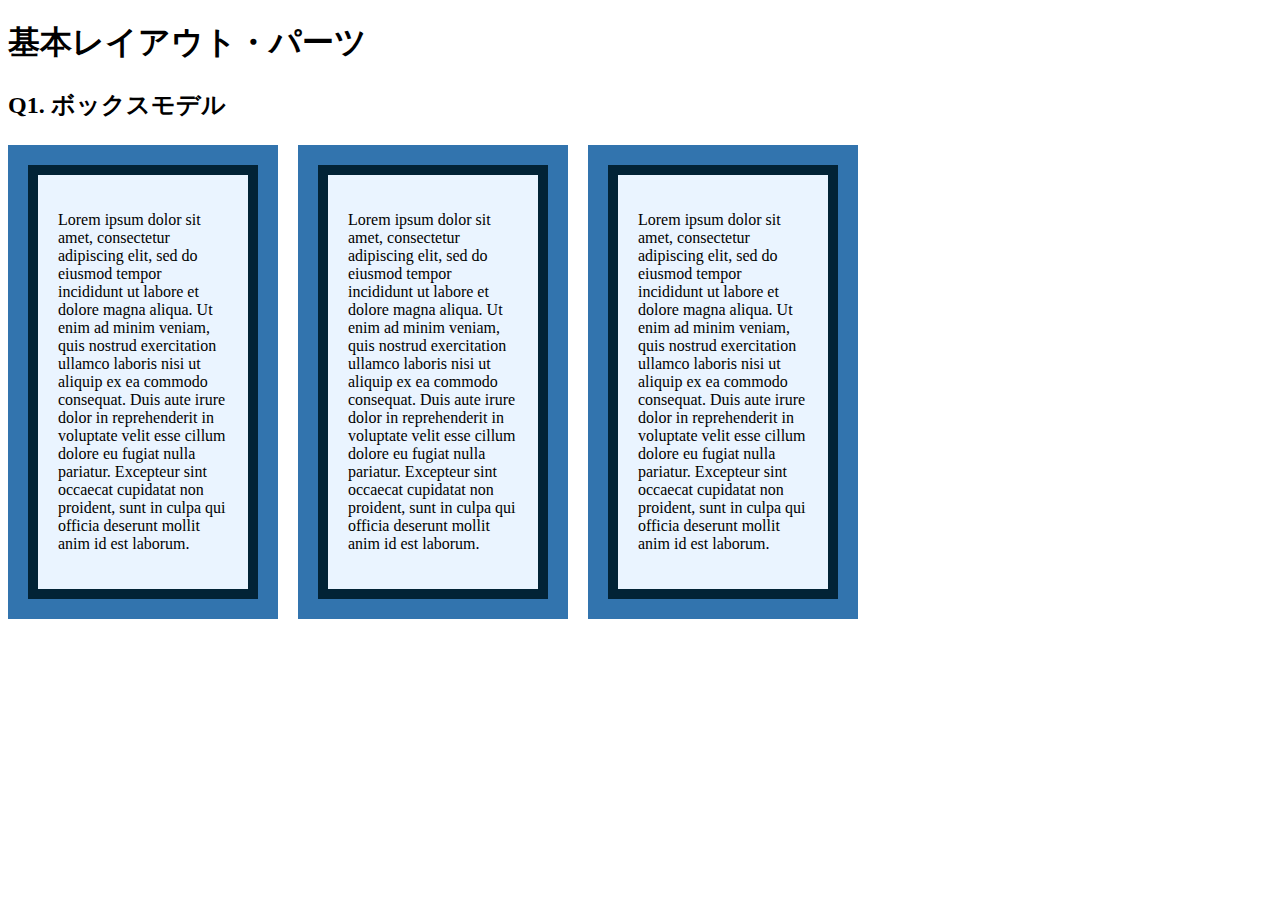
<file: layout_parts/q1/index.html>
<!DOCTYPE html>
<html>
  <head>
    <meta charset="utf-8">
    <meta http-equiv="X-UA-Compatible" content="IE=edge">
    <meta name="viewport" content="width=device-width, initial-scale=1.0, maximum-scale=1.0, user-scalable=no">
    <meta name="format-detection" content="telephone=no">
    <title>基本レイアウト・パーツ</title>
    <link rel="stylesheet" href="http://gizumo-inc.github.io/sample/front-lesson/layout_parts_new/assets/css/reset.css">
    <link rel="stylesheet" href="http://gizumo-inc.github.io/sample/front-lesson/layout_parts_new/assets/css/base.css">
    <link rel="stylesheet" href="css/style.css">
  </head>
  <body>
    <div class="wrapper">
      <h1 class="title">基本レイアウト・パーツ</h1>
      <h2 class="headline">
        <p class="headline__text">Q1. ボックスモデル</p>
      </h2>
      <div class="box">
        <!-- 回答はクラスq1の要素の中に書いてね -->
        <!-- すでについてるクラスにはstyleを指定しない。styleをつける場合は自分で新たにクラスをつけること -->
        <div class="q1__clearfix">
          <div class="q1__contents">
            <div class="q1__contents__box">
              <p>Lorem ipsum dolor sit amet, consectetur adipiscing elit, sed do eiusmod tempor incididunt ut labore et dolore magna aliqua. Ut enim ad minim veniam, quis nostrud exercitation ullamco laboris nisi ut aliquip ex ea commodo consequat. Duis aute irure dolor in reprehenderit in voluptate velit esse cillum dolore eu fugiat nulla pariatur. Excepteur sint occaecat cupidatat non proident, sunt in culpa qui officia deserunt mollit anim id est laborum.</p>
            </div>
          </div>
          <div class="q1__contents">  
            <div class="q1__contents__box">
              <p>Lorem ipsum dolor sit amet, consectetur adipiscing elit, sed do eiusmod tempor incididunt ut labore et dolore magna aliqua. Ut enim ad minim veniam, quis nostrud exercitation ullamco laboris nisi ut aliquip ex ea commodo consequat. Duis aute irure dolor in reprehenderit in voluptate velit esse cillum dolore eu fugiat nulla pariatur. Excepteur sint occaecat cupidatat non proident, sunt in culpa qui officia deserunt mollit anim id est laborum.</p>
            </div>
          </div>
          <div class="q1__contents">  
            <div class="q1__contents__box">
              <p>Lorem ipsum dolor sit amet, consectetur adipiscing elit, sed do eiusmod tempor incididunt ut labore et dolore magna aliqua. Ut enim ad minim veniam, quis nostrud exercitation ullamco laboris nisi ut aliquip ex ea commodo consequat. Duis aute irure dolor in reprehenderit in voluptate velit esse cillum dolore eu fugiat nulla pariatur. Excepteur sint occaecat cupidatat non proident, sunt in culpa qui officia deserunt mollit anim id est laborum.</p>
            </div>
          </div>
        </div>  
      </div>
        <!-- 回答はクラスq1の要素の中に書いてね -->
      </div>
    </div>
  </body>
</html>
</file>
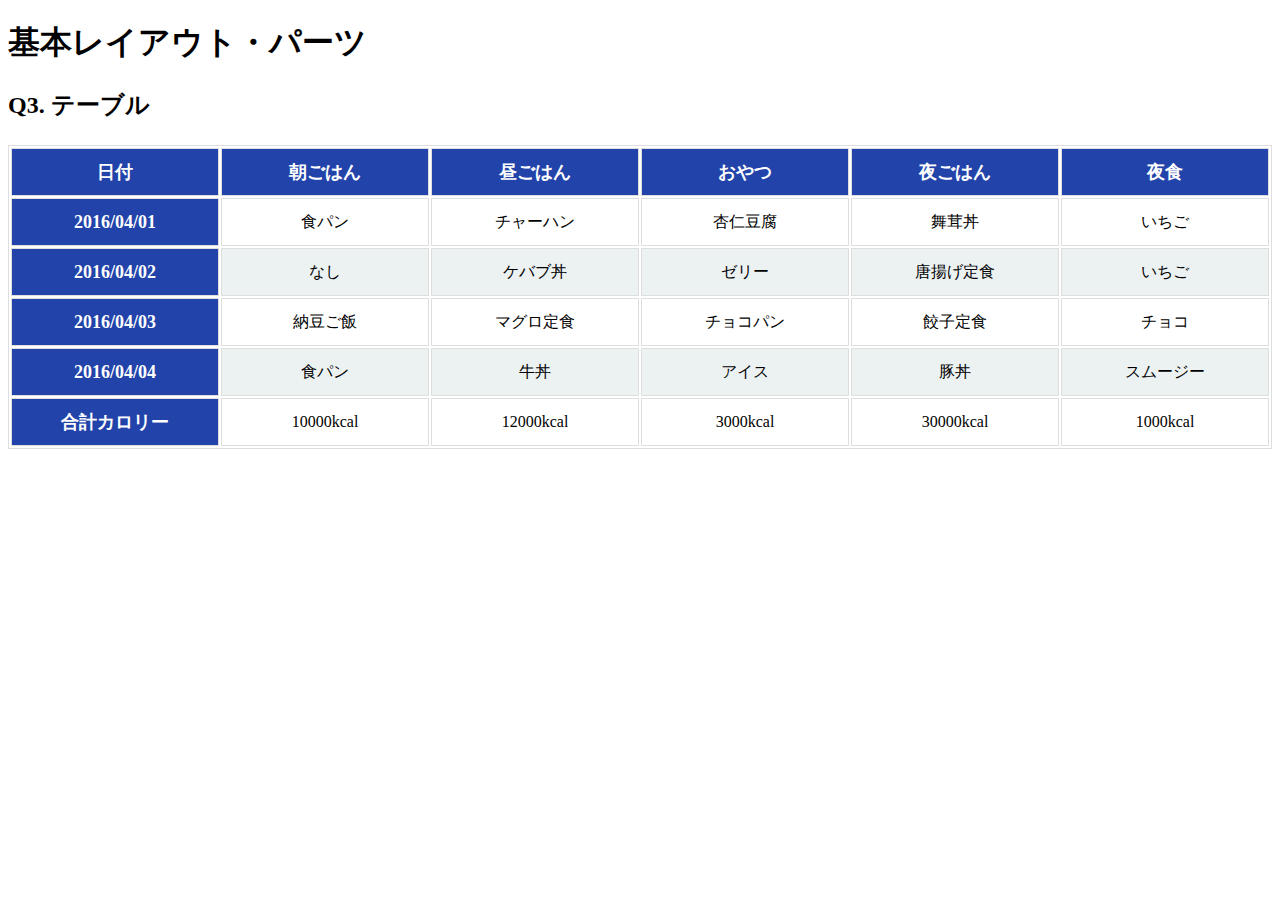
<file: layout_parts/q3/index.html>
<!DOCTYPE html>
<html>
  <head>
    <meta charset="utf-8">
    <meta http-equiv="X-UA-Compatible" content="IE=edge">
    <meta name="viewport" content="width=device-width, initial-scale=1.0, maximum-scale=1.0, user-scalable=no">
    <meta name="format-detection" content="telephone=no">
    <title>基本レイアウト・パーツ</title>
    <link rel="stylesheet" href="http://gizumo-inc.github.io/sample/front-lesson/layout_parts_new/assets/css/reset.css">
    <link rel="stylesheet" href="http://gizumo-inc.github.io/sample/front-lesson/layout_parts_new/assets/css/base.css">
    <link rel="stylesheet" href="css/style.css">
  </head>
  <body>
    <div class="wrapper">
      <h1 class="title">基本レイアウト・パーツ</h1>
      <h2 class="headline">
        <p class="headline__text">Q3. テーブル</p>
      </h2>
      <div class="box">
        <!-- 回答はクラスq3の要素の中に書いてね -->
        <!-- すでについてるクラスにはstyleを指定しない。styleをつける場合は自分で新たにクラスをつけること -->
        <div class="q3">
          <table class="q3__contents">
            <thead>
              <tr>
                <th>日付</th>
                <th>朝ごはん</th>
                <th>昼ごはん</th>
                <th>おやつ</th>
                <th>夜ごはん</th>
                <th>夜食</th>
              </tr>
            </thead>
            <tbody>
              <tr>
                <th>2016/04/01</th>
                <td>食パン</td>
                <td>チャーハン</td>
                <td>杏仁豆腐</td>
                <td>舞茸丼</td>
                <td>いちご</td>
              </tr>
              <tr>
                <th>2016/04/02</th>
                <td>なし</td>
                <td>ケバブ丼</td>
                <td>ゼリー</td>
                <td>唐揚げ定食</td>
                <td>いちご</td>
              </tr>
              <tr>
                <th>2016/04/03</th>
                <td>納豆ご飯</td>
                <td>マグロ定食</td>
                <td>チョコパン</td>
                <td>餃子定食</td>
                <td>チョコ</td>
              </tr>
              <tr>
                <th>2016/04/04</th>
                <td>食パン</td>
                <td>牛丼</td>
                <td>アイス</td>
                <td>豚丼</td>
                <td>スムージー</td>
              </tr>
              <tr>
                <th>合計カロリー</th>
                <td>10000kcal</td>
                <td>12000kcal</td>
                <td>3000kcal</td>
                <td>30000kcal</td>
                <td>1000kcal</td>
              </tr>
            </tbody>
          </table>
        </div>
        <!-- 回答はクラスq3の要素の中に書いてね -->
      </div>
    </div>
  </body>
</html>
</file>
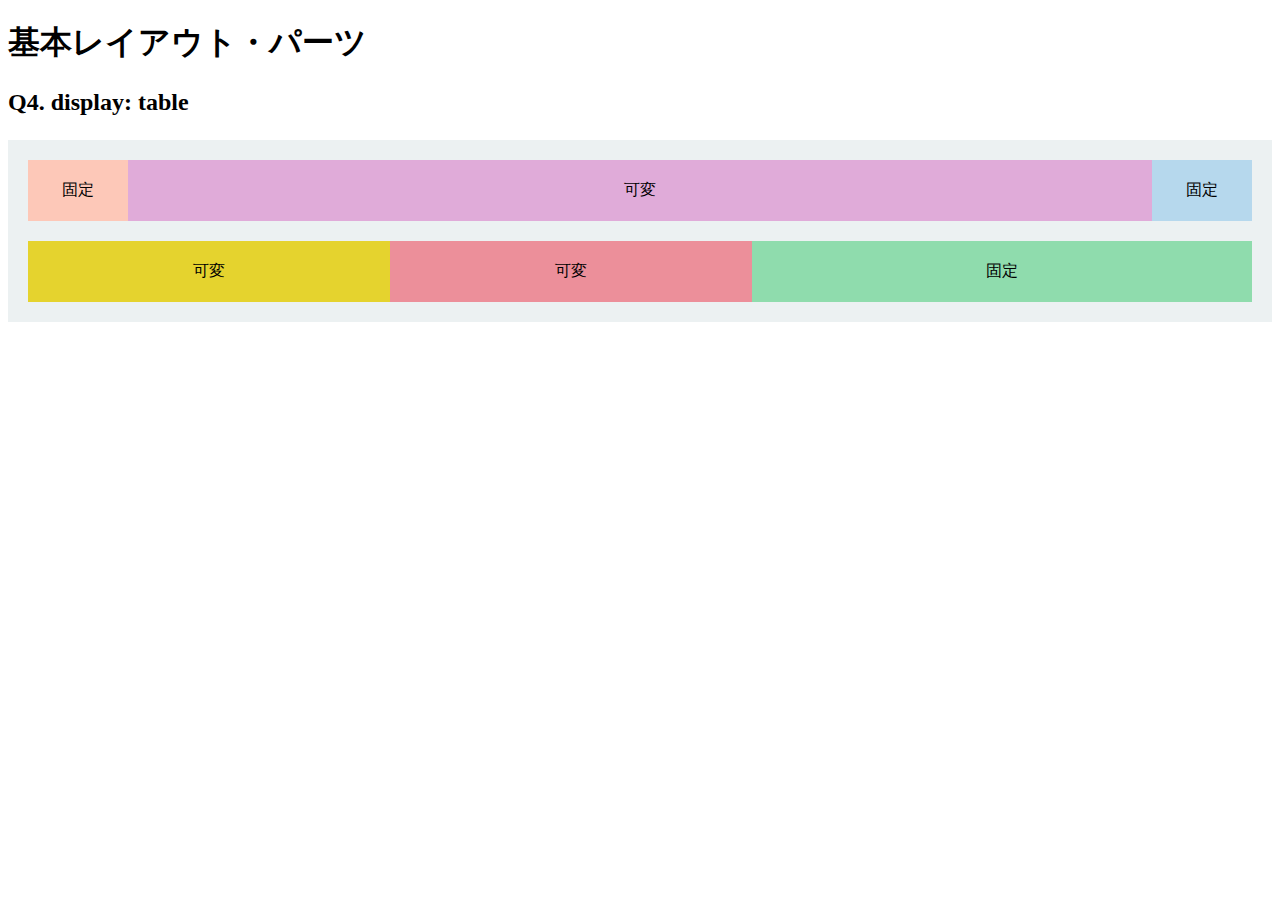
<file: layout_parts/q4/index.html>
<!DOCTYPE html>
<html>
  <head>
    <meta charset="utf-8">
    <meta http-equiv="X-UA-Compatible" content="IE=edge">
    <meta name="viewport" content="width=device-width, initial-scale=1.0, maximum-scale=1.0, user-scalable=no">
    <meta name="format-detection" content="telephone=no">
    <title>基本レイアウト・パーツ</title>
    <link rel="stylesheet" href="http://gizumo-inc.github.io/sample/front-lesson/layout_parts_new/assets/css/reset.css">
    <link rel="stylesheet" href="http://gizumo-inc.github.io/sample/front-lesson/layout_parts_new/assets/css/base.css">
    <link rel="stylesheet" href="css/style.css">
  </head>
  <body>
    <div class="wrapper">
      <h1 class="title">基本レイアウト・パーツ</h1>
      <h2 class="headline">
        <p class="headline__text">Q4. display: table</p>
      </h2>
      <div class="box">
        <!-- 回答はクラスq4の要素の中に書いてね -->
        <!-- すでについてるクラスにはstyleを指定しない。styleをつける場合は自分で新たにクラスをつけること -->
        <!-- 新たにタグは追加しなくてもできます。 -->
        <div class="q4">
          <div class="q4__contents">
            <div class="q4__contents__cell is-pink">固定</div>
            <div class="q4__contents__cell is-purple">可変</div>
            <div class="q4__contents__cell is-blue">固定</div>
          </div>
          <div class="q4__contents">
            <div class="q4__contents__cell is-yellow">可変</div>
            <div class="q4__contents__cell is-red">可変</div>
            <div class="q4__contents__cell is-green">固定</div>
          </div>
        </div>
        <!-- 回答はクラスq4の要素の中に書いてね -->
      </div>
    </div>
  </body>
</html>
</file>
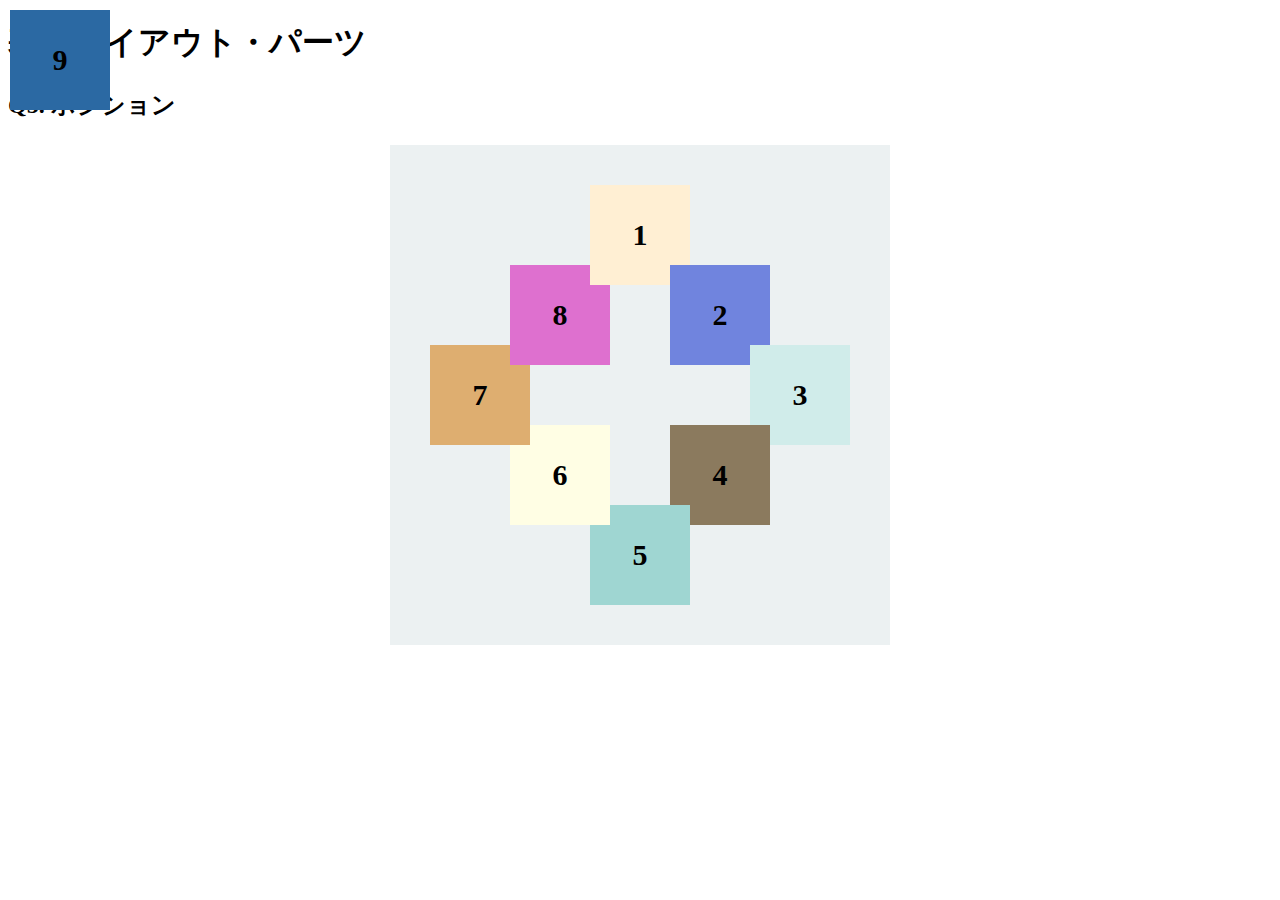
<file: layout_parts/q5/index.html>
<!DOCTYPE html>
<html>
  <head>
    <meta charset="utf-8">
    <meta http-equiv="X-UA-Compatible" content="IE=edge">
    <meta name="viewport" content="width=device-width, initial-scale=1.0, maximum-scale=1.0, user-scalable=no">
    <meta name="format-detection" content="telephone=no">
    <title>基本レイアウト・パーツ</title>
    <link rel="stylesheet" href="http://gizumo-inc.github.io/sample/front-lesson/layout_parts_new/assets/css/reset.css">
    <link rel="stylesheet" href="http://gizumo-inc.github.io/sample/front-lesson/layout_parts_new/assets/css/base.css">
    <link rel="stylesheet" href="css/style.css">
  </head>
  <body>
    <div class="wrapper">
      <h1 class="title">基本レイアウト・パーツ</h1>
      <h2 class="headline">
        <p class="headline__text">Q5. ポジション</p>
      </h2>
      <div class="box">
        <!-- 回答はクラスq5の要素の中に書いてね -->
        <!-- すでについてるクラスにはstyleを指定しない。styleをつける場合は自分で新たにクラスをつけること -->
        <!-- 新たにタグは追加しなくてもできます。 -->
        <div class="q5">
          <div class="q5__box is-8">8</div>
          <div class="q5__box is-5">5</div>
          <div class="q5__box is-1">1</div>
          <div class="q5__box is-7">7</div>
          <div class="q5__box is-4">4</div>
          <div class="q5__box is-6">6</div>
          <div class="q5__box is-2">2</div>
          <div class="q5__box is-3">3</div>
          <div class="q5__box is-9">9</div>
        </div>
        <!-- 回答はクラスq5の要素の中に書いてね -->
      </div>
    </div>
  </body>
</html>
</file>
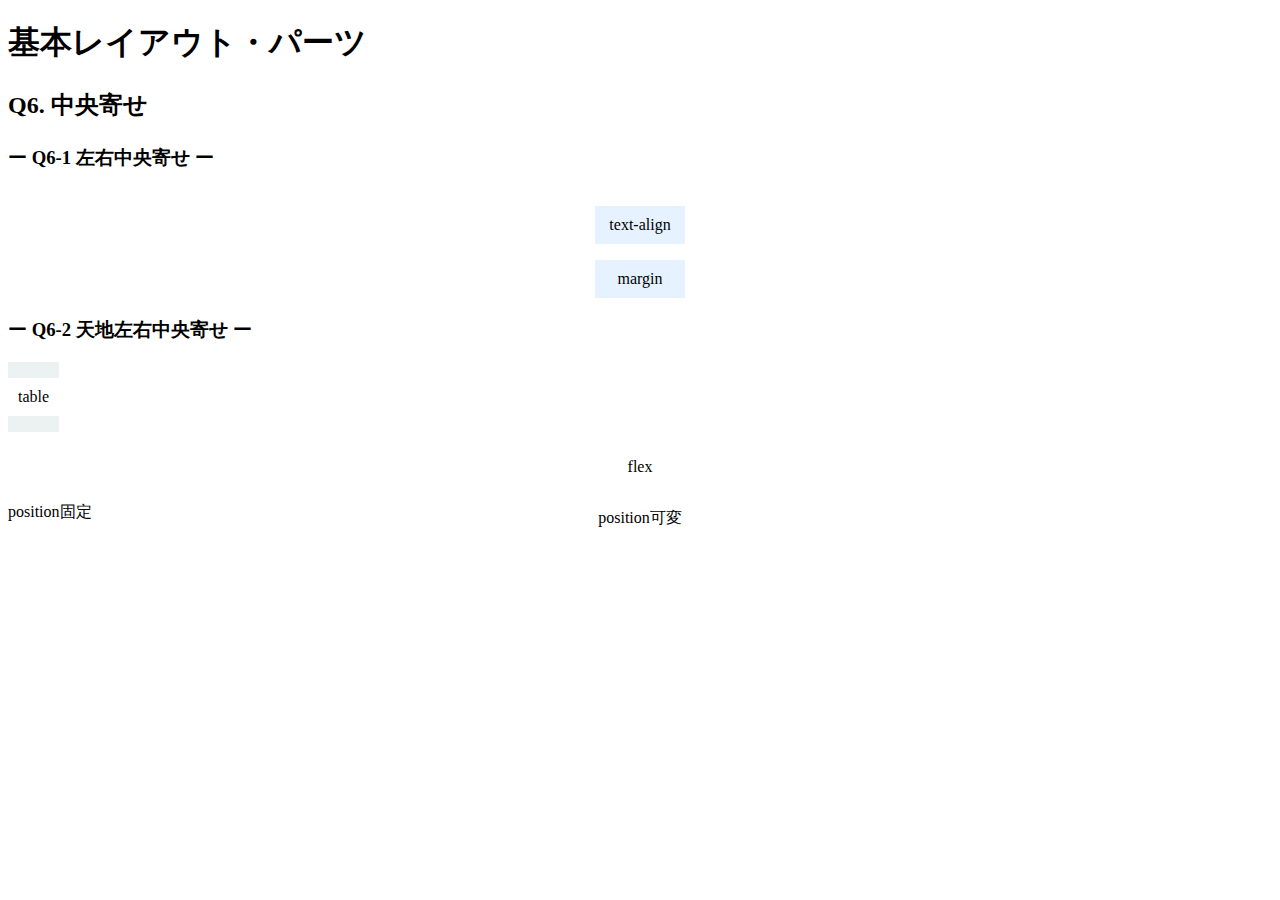
<file: layout_parts/q6/index.html>
<!DOCTYPE html>
<html>
  <head>
    <meta charset="utf-8">
    <meta http-equiv="X-UA-Compatible" content="IE=edge">
    <meta name="viewport" content="width=device-width, initial-scale=1.0, maximum-scale=1.0, user-scalable=no">
    <meta name="format-detection" content="telephone=no">
    <title>基本レイアウト・パーツ</title>
    <link rel="stylesheet" href="http://gizumo-inc.github.io/sample/front-lesson/layout_parts_new/assets/css/reset.css">
    <link rel="stylesheet" href="http://gizumo-inc.github.io/sample/front-lesson/layout_parts_new/assets/css/base.css">
    <link rel="stylesheet" href="css/style.css">
  </head>
  <body>
    <div class="wrapper">
      <h1 class="title">基本レイアウト・パーツ</h1>
      <h2 class="headline">
        <p class="headline__text">Q6. 中央寄せ</p>
      </h2>
      <div class="box">
        <div class="box__inner">
          <h3 class="box__headline">
            <p class="box__headline__text">ー Q6-1 左右中央寄せ ー</p>
          </h3>
          <div class="q6 q6--horizontal">
            <div class="q6__box is-textalign">
              <div class="q6__box__inner">
                <p class="q6__box__text">text-align</p>
              </div>
            </div>
            <div class="q6__box is-margin">
              <p class="q6__box__text">margin</p>
            </div>
          </div>
        </div>

        <div class="box__inner">
          <h3 class="box__headline">
            <p class="box__headline__text">ー Q6-2 天地左右中央寄せ ー</p>
          </h3>
          <div class="q6 q6--around is-table">
            <div class="q6__box">
              <p class="q6__box__text">table</p>
            </div>
          </div>
          <div class="q6 q6--around is-flex">
            <p class="q6__box__text">flex</p>
          </div>

          <div class="q6 q6--position">
            <div class="q6__box is-stable">
              <p class="q6__box__inner">position固定</p>
            </div>
            <div class="q6__box is-flexible">
              <p class="q6__box__inner">position可変</p>
            </div>
          </div>
        </div>
      </div>
    </div>
  </body>
</html>
</file>
<file: layout_parts/q1/css/style.css>
@charset "urf-8";

/* 回答はここに書いてね */

.cleafix:after{
  display: block;
  content:"" ;
  clear: both;
}

.q1 {
  width: 900px;
  margin: 0 auto;
  padding: 20px;
  background-color: #eff3f4;
}

.q1__contents {
 float: left;
 margin-left: 20px;
 padding: 20px;
 width: 230px;
 background-color: #3274ae;
}

.q1__contents:first-child{
  margin-left: 0;
}

.q1__contents__box {
  padding: 20px;
  background-color: #eaf4ff;
  border: 10px solid #022336;
}

/* 回答はここに書いてね */
</file>
<file: layout_parts/q3/css/style.css>
@charset "UTF-8";

/* 回答はここに書いてね */
.q3__contents{
  width: 100%;
  border: 1px solid #dedede;
  table-layout: fixed;
}

.q3__contents th,
.q3__contents td{
  padding: 10px;
  border: 1px solid #dedede;
  vertical-align: middle;
}

.q3__contents th{
  background-color: #24a;
  color: #fff;
  font-size: 18px;
  line-height: 26px;
}

.q3__contents td{
  line-height: 22px;
  text-align: center;
}

.q3__contents > tbody > tr:nth-child(even){
  background-color: #ecf1f2;
}

.q3__contents > tbody > tr:last-child{
  border-top: 2px dashed #000;
}

/* 回答はここに書いてね */
</file>
<file: layout_parts/q4/css/style.css>
@charset "UTF-8";

/* 回答はここに書いてね */

.q4{
  padding: 20px;
  box-sizing: border-box;
  background-color: #ECF1F2;
}

.q4__contents{
  display: table;
  margin-top: 20px;
  width: 100%;
  background-color: #ECF1F2;
}

.q4__contents:first-child{
  margin-top: 0;
}

.q4__contents__cell {
  display: table-cell;
  padding: 20px 0;
  text-align: center;
}
.q4__contents__cell.is-pink {
  width: 100px;
  background-color: #FDC8B8;
}
.q4__contents__cell.is-purple {
  background-color: #E0ABD9;
}
.q4__contents__cell.is-blue {
  width: 100px;
  background-color: #B6D8ED;
}
.q4__contents__cell.is-yellow {
  background-color: #E5D32E;
}
.q4__contents__cell.is-red {
  background-color: #EC8F9A;
}
.q4__contents__cell.is-green {
  width: 500px;
  background-color: #8FDCAD;
}

/* 回答はここに書いてね */
</file>
<file: layout_parts/q5/css/style.css>
@charset "UTF-8";

/* 回答はここに書いてね */
.q5 {
  position: relative;
  width: 500px;
  height: 500px;
  margin: 0 auto;
  background-color: #ECF1F2;
}
.q5__box {
  position: absolute;
  width: 100px;
  font-weight: bold;
  font-size: 30px;
  line-height: 100px;
  text-align: center;
}
.q5__box.is-1 {
  z-index: 1;
  top: 40px;
  left: 200px;
  background-color: #FFEFD3;
}
.q5__box.is-2 {
  z-index: 2;
  top: 120px;
  right: 120px;
  background-color: #7084DE;
}
.q5__box.is-3 {
  z-index: 3;
  top: 200px;
  right: 40px;
  background-color: #D0ECEA;
}
.q5__box.is-4 {
  z-index: 4;
  top: 280px;
  right: 120px;
  background-color: #8B7A5E;
}
.q5__box.is-5 {
  z-index: 5;
  top: 360px;
  left: 200px;
  background-color: #9FD6D2;
}
.q5__box.is-6 {
  z-index: 6;
  top: 280px;
  left: 120px;
  background-color: #FFFEE4;
}
.q5__box.is-7 {
  z-index: 7;
  top: 200px;
  left: 40px;
  background-color: #DEAE70;
}
.q5__box.is-8 {
  z-index: 8;
  top: 120px;
  left: 120px;
  background-color: #DE70CF;
}
.q5__box.is-8:after {
  position: absolute;
  top: 0;
  right: 0;
  width: 20px;
  height: 20px;
  background-color: #FFEFD3;
  content: "";
}
.q5__box.is-9 {
  z-index: 10;
  position: fixed;
  top: 10px;
  left: 10px;
  background-color: #2B69A3;
}

/* 回答はここに書いてね */
</file>
<file: layout_parts/q6/css/style.css>
@charset "UTF-8";

/* 回答はここに書いてね */
.q6--horizontal .q6__box__text {
  padding: 10px 0;
  width: 90px;
  background-color: #E6F2FF;
}
.q6__box.is-textalign .q6__box__inner {
  text-align: center;
}
.q6__box.is-textalign .q6__box__text {
  display: inline-block;
}
.q6__box.is-margin .q6__box__text {
  margin: 0 auto;
  text-align: center;
}

.q6--around.is-table {
  display: table;
}
.q6--around.is-table .q6__box {
  display: table-cell;
  background-color: #ECF1F2;
  text-align: center;
  vertical-align: middle;
}
.q6--around.is-table .q6__box__text {
  display: inline-block;
  padding: 10px;
  background-color: #FFF;
}

.q6--around.is-flex {
  display: flex;
  align-items: center;
  justify-content: center;
}
.q6--around.is-flex .q6__box__text {
  padding: 10px;
  background-color: #FFF;
}
.q6--position .q6__box {
  position: relative;
}
.q6__box.is-stable .q6__box__inner {
  position: absolute;
  top: 0;
  right: 0;
  bottom: 0;
  left: 0;
  margin: auto;
}
.q6__box.is-flexible .q6__box__inner {
  position: absolute;
  top: 50%;
  left: 50%;
  text-align: center;
  transform: translate(-50%, -50%);
}
</file>
